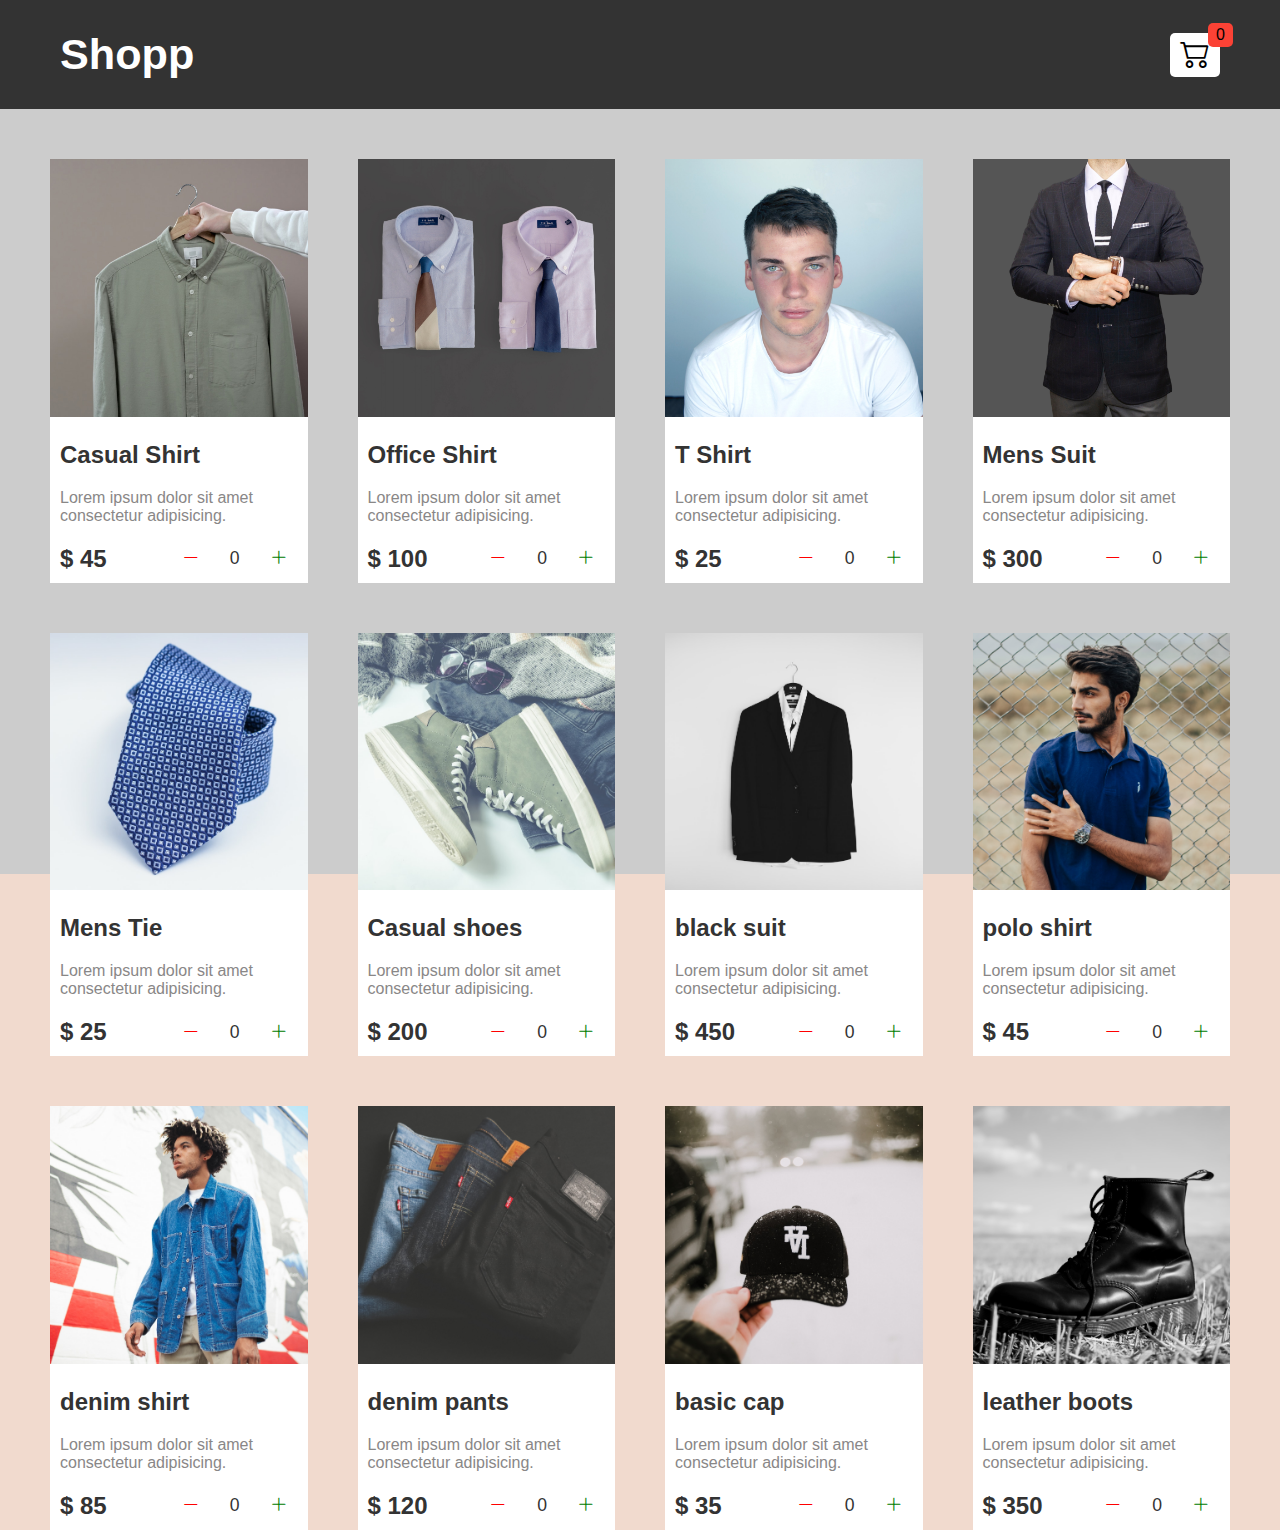
<file: index.html>
<!DOCTYPE html>
<html lang="en">

<head>
    <meta charset="UTF-8">
    <meta http-equiv="X-UA-Compatible" content="IE=edge">
    <meta name="viewport" content="width=device-width, initial-scale=1.0">
    <title>Shopping Site</title>

    <!--!External Css-->
    <link rel="stylesheet" href="style.css">
    <!-- !Bootstrap Icons -->
    <link rel="stylesheet" href="https://cdn.jsdelivr.net/npm/bootstrap-icons@1.8.3/font/bootstrap-icons.css">
</head>

<body>
    <navbar class="navbar">
        <a href="index.html" class="title">
            <h2>Shopp</h2>
        </a>

        <a href="cart.html">
            <div class="cart">
                <i class="bi bi-cart2 cart-logo "></i>
                <div class="cart-amount" id="cart-amount">0</div>
            </div>
        </a>
    </navbar>

    
    <section class="shop" id="shop">    
        
    </section>

</body>

<!-- !External JavaScript Link -->
<script src="data.js"></script>
<script src="main.js"></script>

</html>
</file>
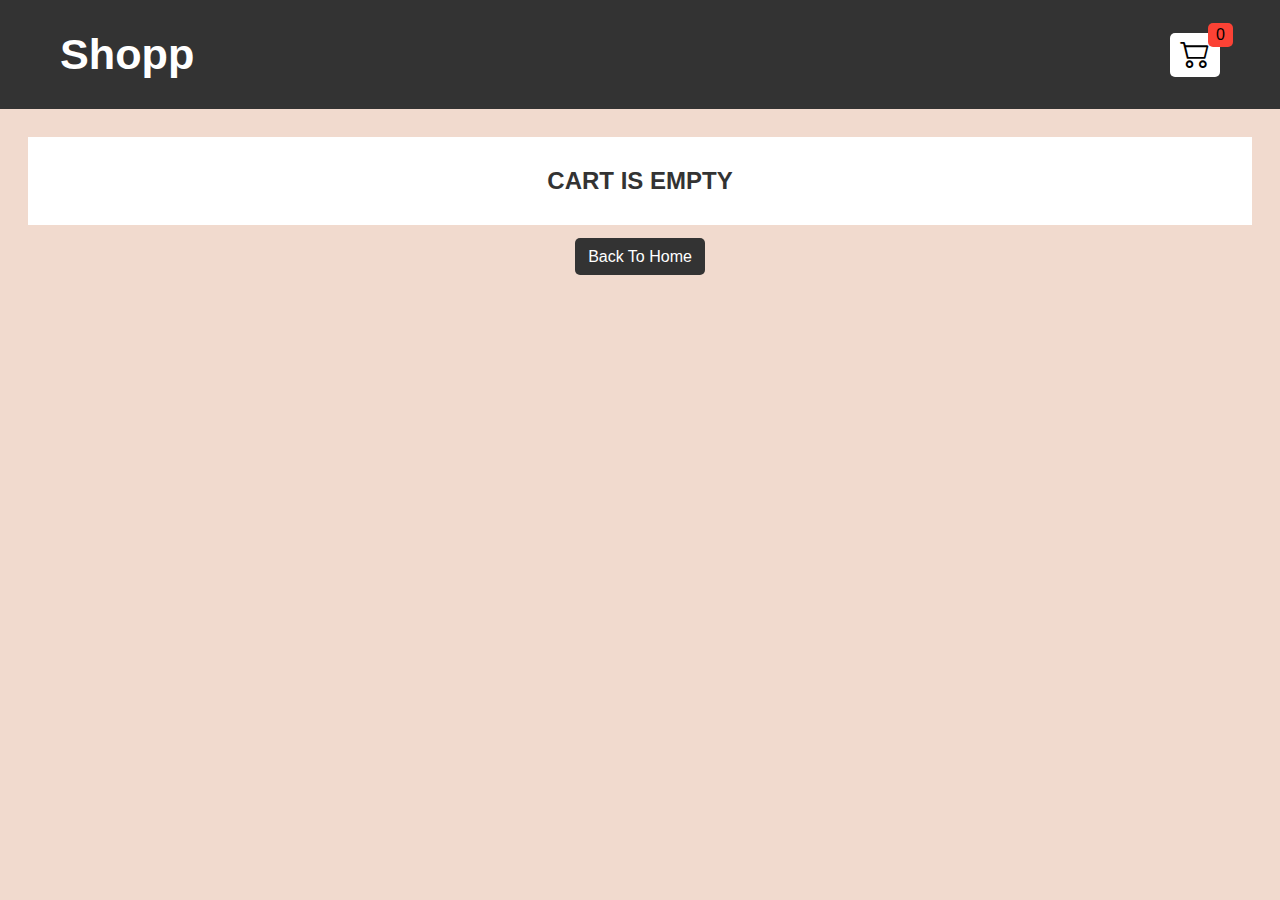
<file: cart.html>
<!DOCTYPE html>
<html lang="en">

<head>
    <meta charset="UTF-8">
    <meta http-equiv="X-UA-Compatible" content="IE=edge">
    <meta name="viewport" content="width=device-width, initial-scale=1.0">
    <title>Shopping Site</title>

    <!--!External Css-->
    <link rel="stylesheet" href="style.css">
    <!--!Bootstrap Icons-->
    <link rel="stylesheet" href="https://cdn.jsdelivr.net/npm/bootstrap-icons@1.8.3/font/bootstrap-icons.css">
</head>

<body>
    <navbar class="navbar">
        <a href="index.html" class="title">
            <h2>Shopp</h2>
        </a>

        <a href="index.html">
            <div class="cart">
                <i class="bi bi-cart2 cart-logo "></i>
                <div class="cart-amount" id="cart-amount">0</div>
            </div>
        </a>
    </navbar>


    <div id="label" class="label"></div>

    <div class="shopping-item" id="shopping-item">     
    </div>
</body>
<script src="data.js"></script>
<script src="cart.js"></script>

</html>
</file>
<file: style.css>
* {
  padding: 0;
  margin: 0;
  box-sizing: border-box;
}

body {
  font-family: sans-serif;
  background-color: rgb(241, 218, 206);
  color: #fff;
}

a {
  color: inherit;
  text-decoration: none;
}

img {
  width: 100%;
}

button {
  border: none;
}

/* !Navigation Bar */
.navbar {
  display: flex;
  justify-content: space-between;
  padding: 30px 60px;
  background-color: #333;
  align-items: center;
}

.title {
  font-size: 1.8rem;
}

.cart {
  display: flex;
}

.cart {
  position: relative;
  color: #000;
  font-size: 30px;
  padding: 5px 10px;
  border-radius: 5px;
  background-color: #fff;
  cursor: pointer;
}

.cart-amount {
  position: absolute;
  color: #000;
  font-size: 16px;
  padding: 3px 8px;
  top: -10px;
  right: -13px;
  border-radius: 5px;
  background-color: rgb(251, 66, 53);
}

/* !Shop-item */

.shop {
  height: 85vh;
  background-color: #ccc;
  display: grid;
  grid-template-columns: repeat(4, 1fr);
  justify-content: center;
  align-items: center;
  gap: 50px;
  padding: 50px;
}
.shop-item {
  height: fit-content;
  color: #333;
  background-color: #fff;
}

.shop-item img {
  margin-bottom: 10px;
}
.shop-item .details {
  display: flex;
  flex-direction: column;
  gap: 20px;
  padding: 10px;
}

.shop-item p {
  color: rgb(137, 135, 135);
}
.shop-item .details .price {
  display: flex;
  justify-content: space-between;
  align-items: center;
}

.shop-item .quantity {
  display: flex;
  gap: 30px;
  margin-right: 10px;
  font-size: 1.1rem;
}

.shop-item .minus {
  color: red;
}

.shop-item .details .quantity .plus {
  color: green;
}

/* !Media Queries */
@media (max-width: 1100px) {
  .shop {
    height: 100%;
    grid-template-columns: repeat(2, 1fr);
  }
}

@media (max-width: 500px) {
  .shop {
    height: 100%;
    grid-template-columns: 1fr;
  }
  .navbar {
    padding: 30px 30px;
  }
}


/* !Card Html syling */

.label {
  margin: 8px;
  justify-content: center;
  padding: 20px;
  text-align: center;
  color: #333;
  text-transform: uppercase;
}

.label .empty-title{
  display: block;
  padding: 30px;
  margin-bottom: 23px ;
  background-color: white;  
  }

.label a {
  padding: 10px 13px;
  background-color: #333;
  color: white;
  text-transform: capitalize;
  border-radius: 5px;
  cursor: pointer;
}
.label button {
  padding: 5px 7px;
  border-radius: 3px;
  margin-top:  10px;
  font-size: medium;
  margin-left: 3px;
  color: #fff;
  cursor: pointer;
}

.label .label-total {
  text-transform: capitalize;
}

.label .label-total span {
  color: green;
}

.label .checkout {
  background-color: green;
  }

  .label .clearAll {
    background-color: red;
  }
/* !Card-Item */

.shopping-item {
  display: grid;
  grid-template-columns: repeat(2, 500px);
  padding: 30px;
  color: black;
  justify-content: center;
  gap: 50px;
}

.shopping-item img {
  padding: 5px;
  width: 200px;
  height: 200px;
} 

.shopping-item .item {
  display: flex;
  gap: 20px;
  border: 2px solid #ccc;
  background-color: rgb(254, 243, 243);
}

.shopping-item .cart-details {
  width : 100%;
  position: relative;
  padding: 5px;
  display: flex;
  flex-direction: column;
  justify-content: space-around;
  gap: 30px;
}

.shopping-item .main {
  display: flex;
  justify-content: space-between;
  align-items: center;
}

.shopping-item .name {
  display: flex;
  gap: 20px;
  align-items: center;
}

.shopping-item .quantity {
  display: flex;
  align-items: center;
  gap: 20px;
  font-size: 20px;
}

.shopping-item .minus {
  color: red;
}

.shopping-item .plus {
  color: green;
}

.shopping-item .cross-icon {
  padding: 5px 7px;
  background-color: red;
  color: white;
  border-radius: 3px;
  cursor: pointer;
  position: absolute;
  top: 4px;
  right: 4px;
}

.shopping-item .item-total {
  color: green;
  font-size: 1.5rem;
}

.shopping-item .cart-details .name p {
  padding: 5px 7px;
  background-color: black;
  color:  white;
  border-radius: 3px;
}


@media (max-width: 1100px) {
  .shopping-item {
    grid-template-columns: 500px;
  }
}
</file>
